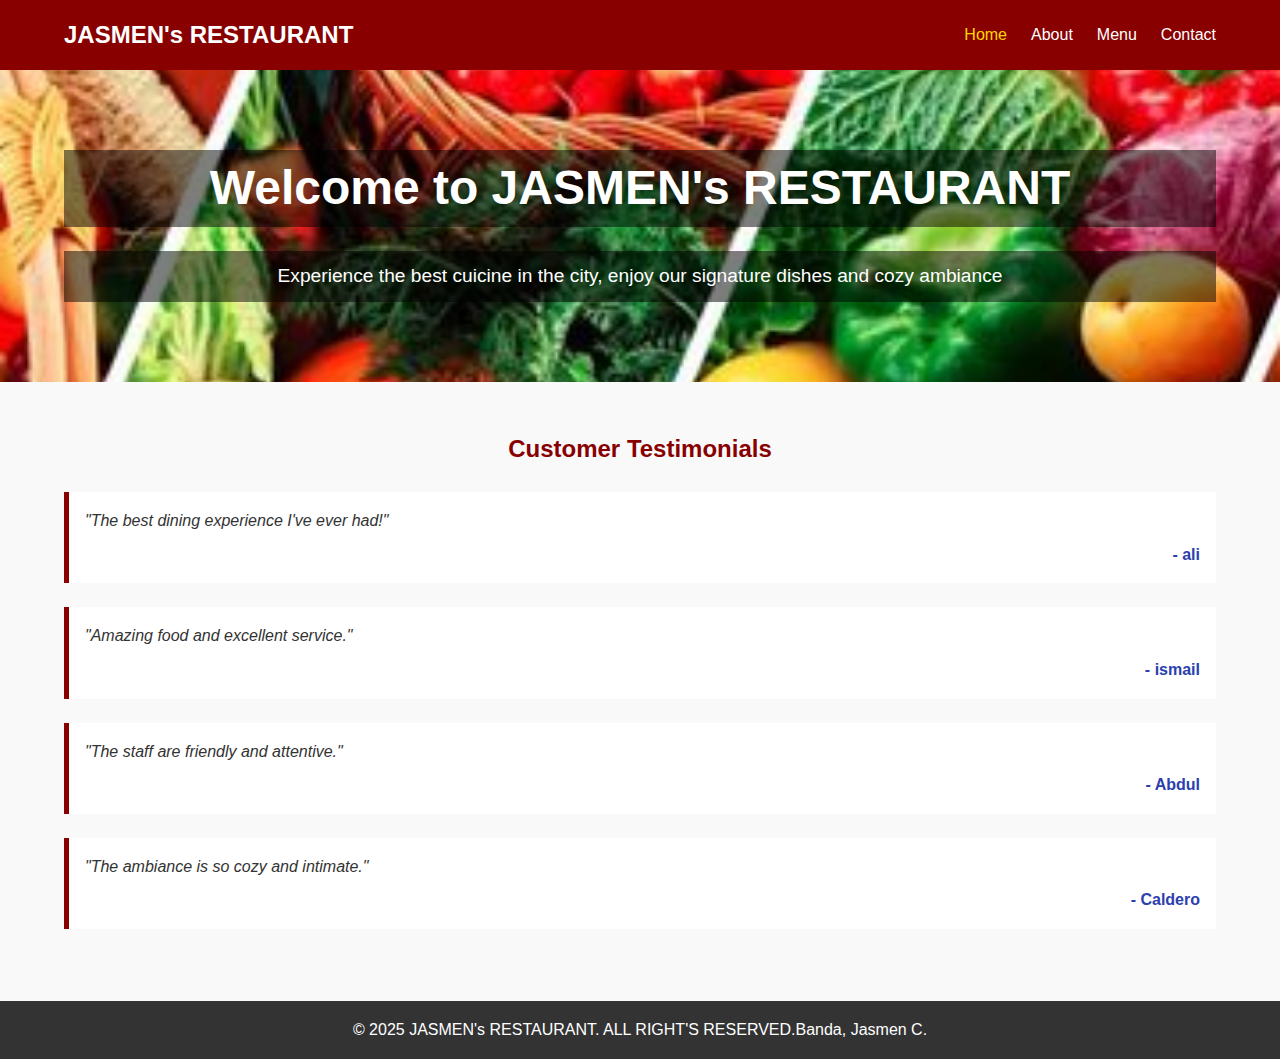
<file: index.html>
<!DOCTYPE html>

<html lang="en">

<head>
    <meta charset="UTF-8">
    <meta name="viewport" content="width=device-width, initial-scale=1.0">
    <title>JASMEN's RESTAURANT</title>
    <link rel="stylesheet" href="style.css">
</head>
<body>
    <header>
        <nav class="navbar">
            <div class="container">
                <div class="logo">
                    <a href="index.html">JASMEN's RESTAURANT</a>
            </div>
            <ul class="nav-links">
                <li><a href="index.html" class="active">Home</a></li>
                <li><a href="about.html">About</a></i>
                <li><a href="menu.html">Menu</a></li>
                <li><a href="contact.html">Contact</a></li>
            </ul>
        </div>
        </nav>
    </header>
    <main>
        <section class="hero">
            <div class="container">
                <h1>Welcome to JASMEN's RESTAURANT</h1>
                <p>Experience the best cuicine in the city, enjoy our signature dishes and cozy ambiance</p>
            </div>
        </section>
        <section class="testimonials">
            <div class="container">
                <h2>Customer Testimonials</h2>
                <div class="testimonial">
                    <p>"The best dining experience I've ever had!"</p>
                   <span> - ali</span> 
                </div>
                <div class="testimonial">
                    <p>"Amazing food and excellent service."</p>
                    <span> - ismail</span>
                </div>
                <div class="testimonial">
                    <p>"The  staff are friendly and attentive."</p>
                    <span> - Abdul</span>
                </div>
                <div class="testimonial">
                    <p>"The ambiance is so cozy and intimate."</p>
                    <span> - Caldero</span>
                </div>
            </div>
        </section>
        </main>
        <footer>
            <div class="container">
                <p>&copy; 2025 JASMEN's RESTAURANT. ALL RIGHT'S RESERVED.Banda, Jasmen C.</p>
            </div>
        </footer>
    </body>
</html>
</file>
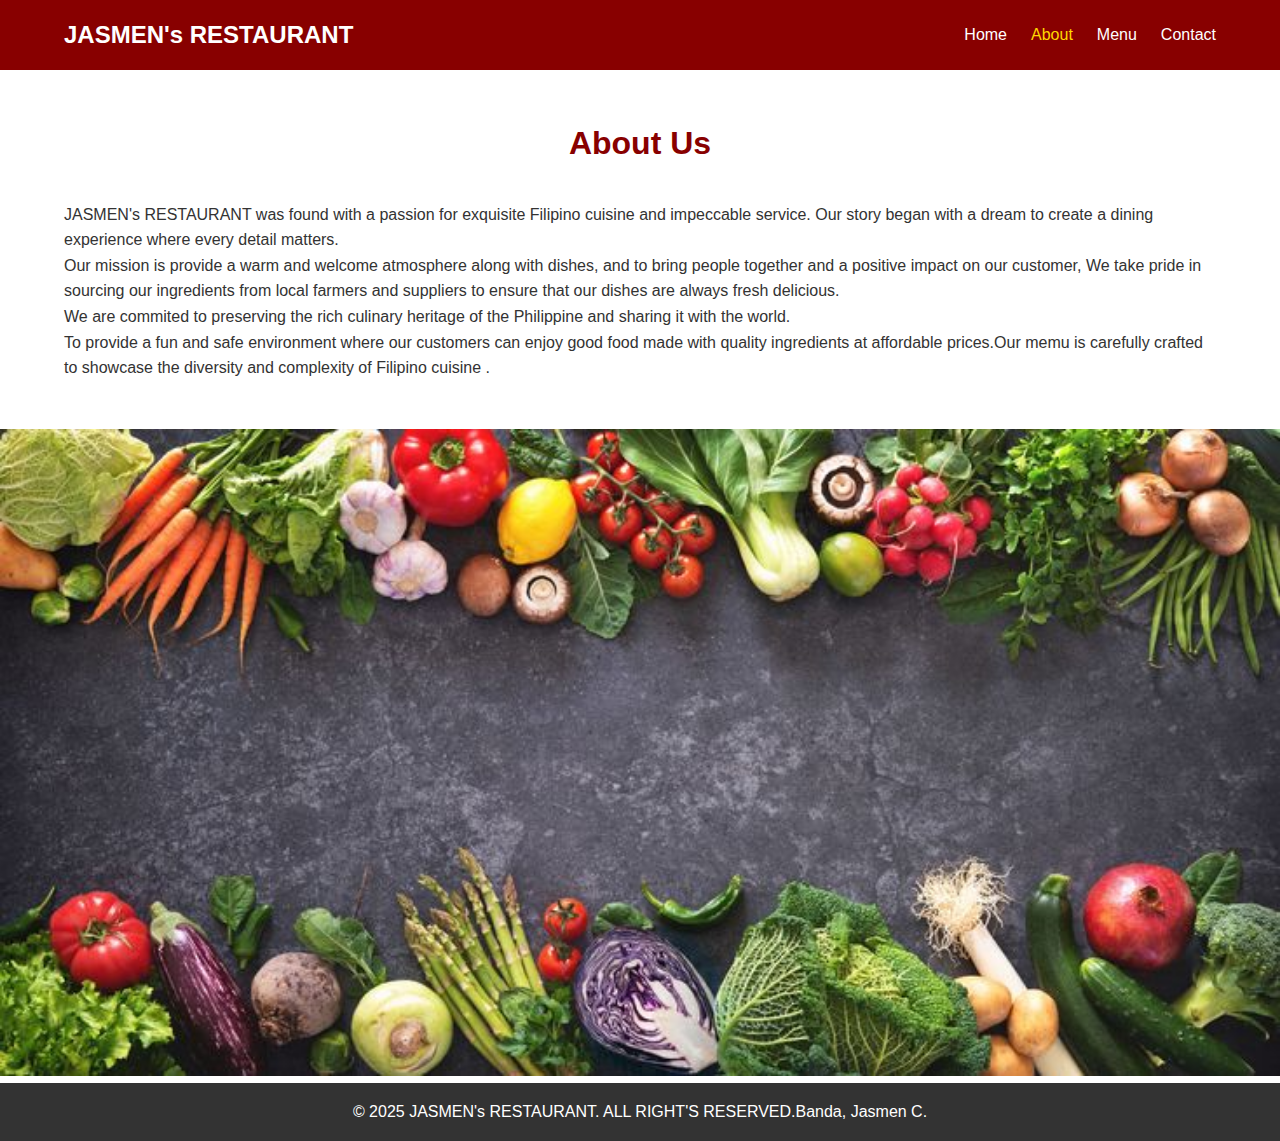
<file: about.html>
<!DOCTYPE html>


<html lang="en">

<head>
    <meta charset="UTF-8">
    <meta name="viewport" content="width=device-width, initial-scale=1.0">
    <title>JASMEN's Restaurant</title>
    <link rel="stylesheet" href="style.css">
</head>
<body>
    <header>
        <nav class="navbar">
            <div class="container">
                <div class="logo">
                    <a href="index.html">JASMEN's RESTAURANT</a>
            </div>
            <ul class="nav-links">
                <li><a href="index.html" >Home</a></li>
                <li><a href="about.html" class="active">About</a></i>
                <li><a href="menu.html">Menu</a></li>
                <li><a href="contact.html">Contact</a></li>
            </ul>
        </div>
        </nav>
    </header>
    <main>
        <section class="about">
            <div class="container">
                <h1>About Us</h1>
                <p>JASMEN's RESTAURANT was found with a passion for exquisite Filipino cuisine and impeccable service. Our story began with a dream to create a dining experience where every detail matters.
                </p>
                <p>Our mission is provide a warm and welcome atmosphere along with dishes, and to bring people together and a positive impact on our customer, We take pride in sourcing our ingredients from local farmers and suppliers to ensure that our dishes are always fresh delicious.</p>
                <p> We are commited to preserving the rich culinary heritage of the Philippine and sharing it with the world.
                </p>
                <p>
                 To provide a fun and safe environment where our customers can enjoy good food made with quality ingredients at affordable prices.Our memu is carefully crafted to showcase the diversity and complexity of Filipino cuisine
                 .</p>
            </div>
        </section>
        <section class="banner">
            <div class="conatiner">
                <img src="men's.png" alt="JASMEN's RESTAURANT" style="width: 100%; height: auto;">
            </div>
        </section>
    </main>
    <footer>
        <div class="container">
            <p>&copy; 2025 JASMEN's RESTAURANT. ALL RIGHT'S RESERVED.Banda, Jasmen C.</p>
        </div>
    </footer>
</body>
</html>
</file>
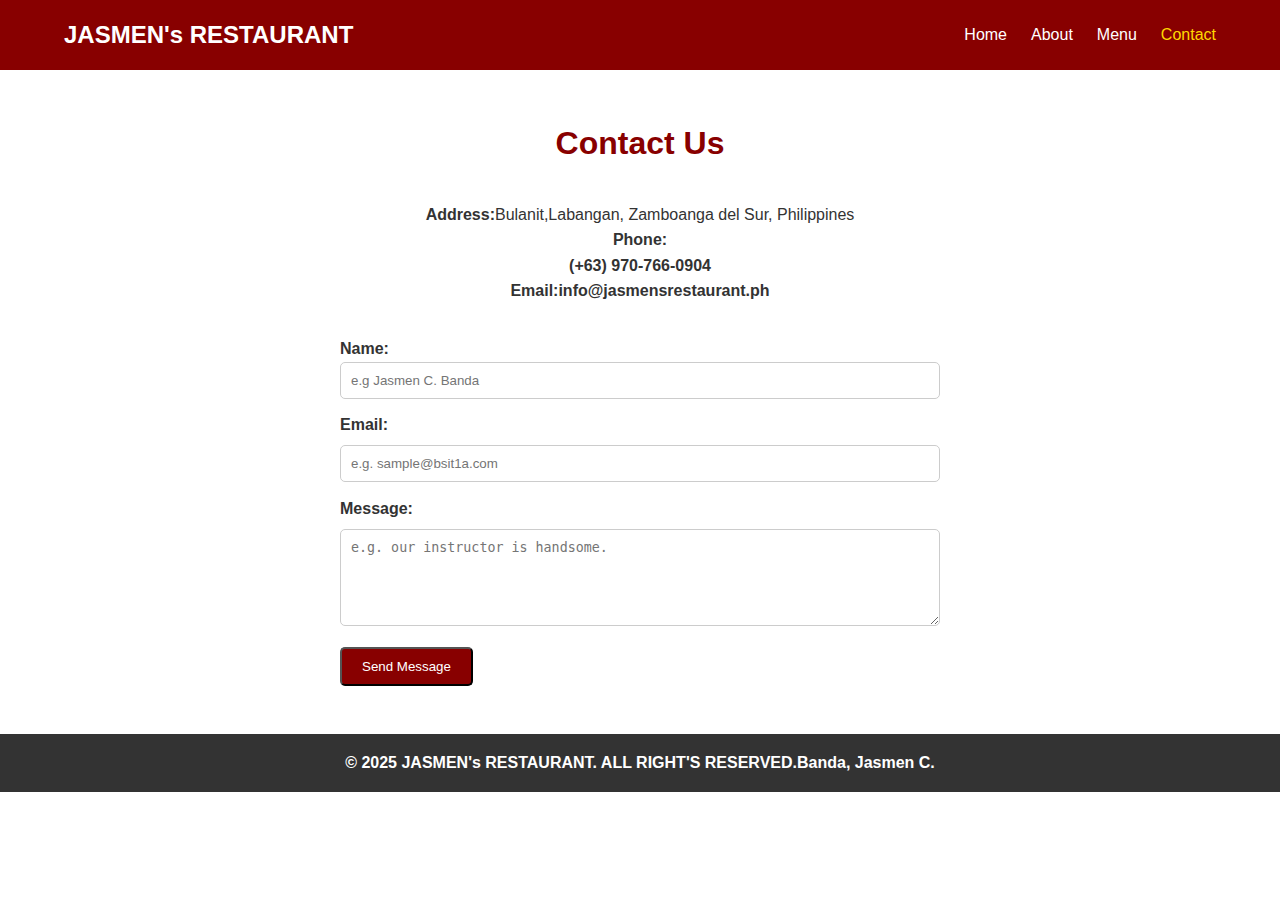
<file: contact.html>
<!DOCTYPE html>


<html lang="en">

<head>
    <meta charset="UTF-8">
    <meta name="viewport" content="width=device-width, initial-scale=1.0">
    <title>JASMEN's Restaurant</title>
    <link  href="style.css" rel="stylesheet">
</head>
<body>
    <header>
        <nav class="navbar">
            <div class="container">
                <div class="logo">
                    <a href="index.html">JASMEN's RESTAURANT</a>
            </div>
            <ul class="nav-links">
                <li><a href="index.html">Home</a></li>
                <li><a href="about.html">About</a></i>
                <li><a href="menu.html">Menu</a></li>
                <li><a href="contact.html" class="active">Contact</a></li>
            </ul>
        </div>
        </nav>
    </header>
    <main>
      <section class="contact">
        <div class="container">
          <h1>Contact Us</h1>
          <div class="contact-details">
            <p><strong>Address:</strong>Bulanit,Labangan, Zamboanga del Sur, Philippines</p>
            <p><strong>Phone:</p>(+63) 970-766-0904</P>
            <p><strong>Email:</strong>info@jasmensrestaurant.ph</p>
          </div>
          <form action="" method="post" class="contact-form">
            <label for="name"></label>Name: </label>
              <input type="text" id="name" name="name" placeholder="e.g Jasmen C. Banda">
              <br>
              <label for="email">Email: </label>
              <input type="email" id="email" name="email" placeholder=  "e.g. sample@bsit1a.com">
              <br>
              <label for="message">Message:</label>
              <textarea id="message" name="message" rows="5" placeholder="e.g. our instructor is handsome."></textarea>
              <br>
              <button types="submit">Send Message</button>
          </form>
          </div>
      </section>
      </main>
 <footer>
   <div class="container">
    <p>&copy; 2025 JASMEN's RESTAURANT. ALL RIGHT'S RESERVED.Banda, Jasmen C.</p>
   </div>
 </footer>
 </body>
 
 </html>
</file>
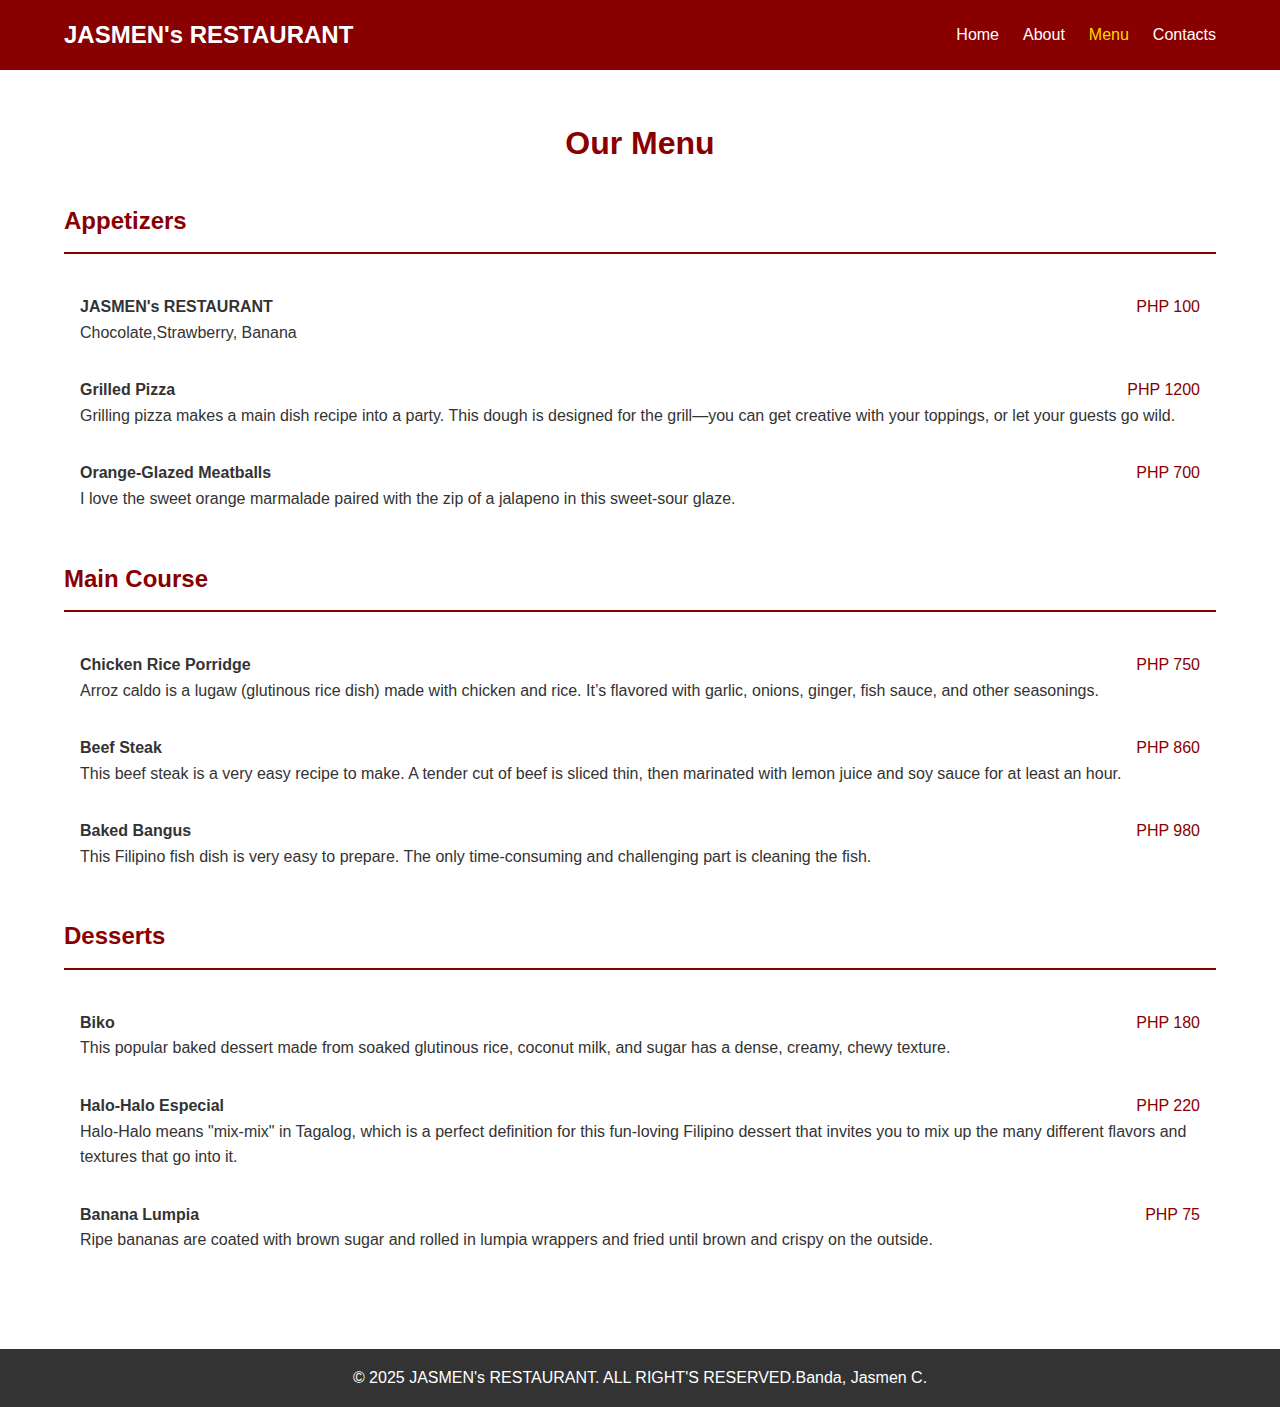
<file: menu.html>
<!DOCTYPE html>



<html lang="en">

<head>
    <meta charset="UTF-8">
    <meta name="viewport" content="width=device-width, initial-scale=1.0">
    <title>JASMEN's Restaurant</title>
    <link rel="stylesheet" href="style.css">
</head>
<body>
    <header>
        <nav class="navbar">
            <div class="container">
                <div class="logo">
                    <a href="index.html">JASMEN's RESTAURANT</a>
                </div>
                <ul class="nav-links">
                    <li><a href="index.html">Home</a></li>
                    <li><a href="about.html">About</a></li>
                    <li><a href="menu.html" class="active">Menu</a></li>
                    <li><a href="contact.html">Contacts</a></li>
                </ul>
            </div>
        </nav>
    </header>
    <main>
        <section class="menu">
            <div class="container">
                <h1>Our Menu</h1>
                <div class="menu-section">
                    <h2>Appetizers</h2>
                    <ul>
                        <li>
                            <span class="dish">JASMEN's RESTAURANT</span>
                            <span class="price">PHP 100</span>
                            <p>Chocolate,Strawberry, Banana</p>
                        </li>
                        <li>
                            <span class="dish">Grilled Pizza</span>
                            <span class="price">PHP 1200</span>
                            <p>Grilling pizza makes a main dish recipe into a party. This dough is designed for the grill—you can get creative with your toppings, or let your guests go wild. </p>
                        </li>
                        <li>
                            <span class="dish">Orange-Glazed Meatballs</span>
                            <span class="price">PHP 700</span>
                            <p>I love the sweet orange marmalade paired with the zip of a jalapeno in this sweet-sour glaze.</p>
                        </li>
                    </ul>
                </div>
                <div class="menu-section">
                    <h2>Main Course</h2>
                    <ul>
                        <li>
                            <span class="dish">Chicken Rice Porridge</span>
                            <span class="price">PHP 750</span>
                            <p>Arroz caldo is a lugaw (glutinous rice dish) made with chicken and rice. It’s flavored with garlic, onions, ginger, fish sauce, and other seasonings. </p>
                        </li>
                        <li>
                            <span class="dish">Beef Steak</span>
                            <span class="price">PHP 860</span>
                            <p>This beef steak is a very easy recipe to make. A tender cut of beef is sliced thin, then marinated with lemon juice and soy sauce for at least an hour.</p>
                        </li>
                        <li>
                            <span class="dish">Baked Bangus</span>
                            <span class="price">PHP 980</span>
                            <p>This Filipino fish dish is very easy to prepare. The only time-consuming and challenging part is cleaning the fish.</p>
                        </li>
                    </ul>
                </div>
                <div class="menu-section">
                    <h2>Desserts</h2>
                    <ul>
                        <li>
                            <span class="dish">Biko</span>
                            <span class="price">PHP 180</span>
                            <p>This popular baked dessert made from soaked glutinous rice, coconut milk, and sugar has a dense, creamy, chewy texture.  </p>
                        </li>
                        <li>
                            <span class="dish">Halo-Halo Especial</span>
                            <span class="price">PHP 220</span>
                            <p>Halo-Halo means "mix-mix" in Tagalog, which is a perfect definition for this fun-loving Filipino dessert that invites you to mix up the many different flavors and textures that go into it.</p>
                        </li>
                        <li>
                            <span class="dish">Banana Lumpia</span>
                            <span class="price">PHP 75</span>
                            <p>Ripe bananas are coated with brown sugar and rolled in lumpia wrappers and fried until brown and crispy on the outside. </p>
                        </li>
                    </ul>
                </div>
                
            </div>
        </section>
    </main>
    <footer>
        <div class="container">
            <p>&copy; 2025 JASMEN's RESTAURANT. ALL RIGHT'S RESERVED.Banda, Jasmen C.</p>
        </div>
    </footer>
</body>
</html>
</file>
<file: style.css>
*{
    margin: 0;
    padding: 0;
    box-sizing: border-box;
}

body{
    font-family: Arial, Helvetica, sans-serif;
    line-height: 1.6;
    color: #333;
}

.container {
    width: 90%;
    max-width: 1200px;
    margin: 0 auto;
}

.navbar {
    background-color: #880000;
    padding: 1em 0;
}

.navbar .container {
    display: flex;
    align-items: center;
    justify-content: space-between;
}

.navbar .logo a {
    color: #fff;
    text-decoration: none;
    font-size: 1.5em;
    font-weight: bold;
}

.navbar .nav-links {
    list-style: none;
    display: flex;
}

.navbar .nav-links li {
    margin-left: 1.5em;
}

.navbar .nav-links a {
    color: #fff;
    text-decoration: none;
    font-size: 1em;
    transition: color 0.3s ease;
}

.navbar .nav-links a:hover,
.navbar .nav-links .active {
    color: #ffd700;
}
 
.hero { 
    background: url(jas.jpeg) no-repeat center center/cover fixed;
    padding: 5em 0;
    color: #fff;
    text-align: center;
}

.hero h1 {
    font-size: 3em;
    margin-bottom: 0.5em;
    background-color: rgba(0,0,0,0.5);
}

.hero p {
    font-size: 1.2em;
    background-color: rgba(0,0,0,0.5);
    padding: 10px;
} 

.about,
.menu,
.contact,
.testimonials {
    padding: 3em 0;
}

.about h1,
.menu h1,
.contact h1,
.testimonials h2 {
    text-align: center;
    margin-bottom: 1em;
    color: #880000; /* Changed header color to match navbar */
}

.testimonials {
    background-color: #f9f9f9;
}

.testimonials .testimonial {
    margin-bottom: 1.5em;
    padding: 1em;
    border-left: 5px solid #880000; /* Changed border color to match navbar */
    background-color: #fff;
}

.testimonials .testimonial p {
    font-style: Italic;
}

.testimonials .testimonial span {
    display: block;
    margin-top: 0.5em;
    font-weight: bold;
    text-align: right;
    color: #2c40ae; /* Changed span color to match navbar */
}

.menu-section {
    margin-bottom: 2em;
}

.menu-section h2 {
    border-bottom: 2px solid #880000; /* Changed border color to match navbar */
    padding-bottom: 0.5em;
    margin-bottom: 1em;
    color: #880000; /* Changed header color to match navbar */
}

.menu-section ul {
    list-style: none;
}

.menu-section li {
    padding: 1em;
    border-radius: 1px solid #ddd;
}

.menu-section li:last-child {
    border-bottom: none;
}

.menu-section .dish {
    font-weight: bold;
}

.menu-section .price {
    float: right;
    color: #880000; /* Changed price color to match navbar */
}

.contact-details {
    margin-bottom: 2em;
    text-align: center;
}

.contact-form {
    max-width: 600px;
    margin: 0 auto;
}

.contact-form label {
    display: block;
    margin-bottom: 0.5em;
    font-weight: bold;
}

.contact-form input,
.contact-form textarea {
    width: 100%;
    padding: 0.75em;
    margin-bottom: 1em;
    border: 1px solid #ccc;
    border-radius: 5px;
}

.contact-form button{
    display: inline-block;
    background-color: #880000; /* Changed button color to match navbar */
    color: #fff;
    padding: 0.75em 1.5em;
    cursor: pointer;
    border-radius: 5px;
    transition: background 0.3 ease;
}

.contact-form button:hover {
    background-color: #A52A2A;
}

footer {
    background-color: #333;
    color: #fff;
    text-align: center;
    padding: 1em 0;
}

@media (max-width: 768px) {
    .navbar .container {
        flex-direction: column;
    }

    .navbar .nav-links{
        flex-direction: column;
        margin-top: 1em;
    }

    .navbar .nav-link li {
        margin: 0.5em 0;
    }

    .hero h1 {
        font-size: 2em;
    }

    .hero p {
        font-size: 1em;
    }
}
</file>
